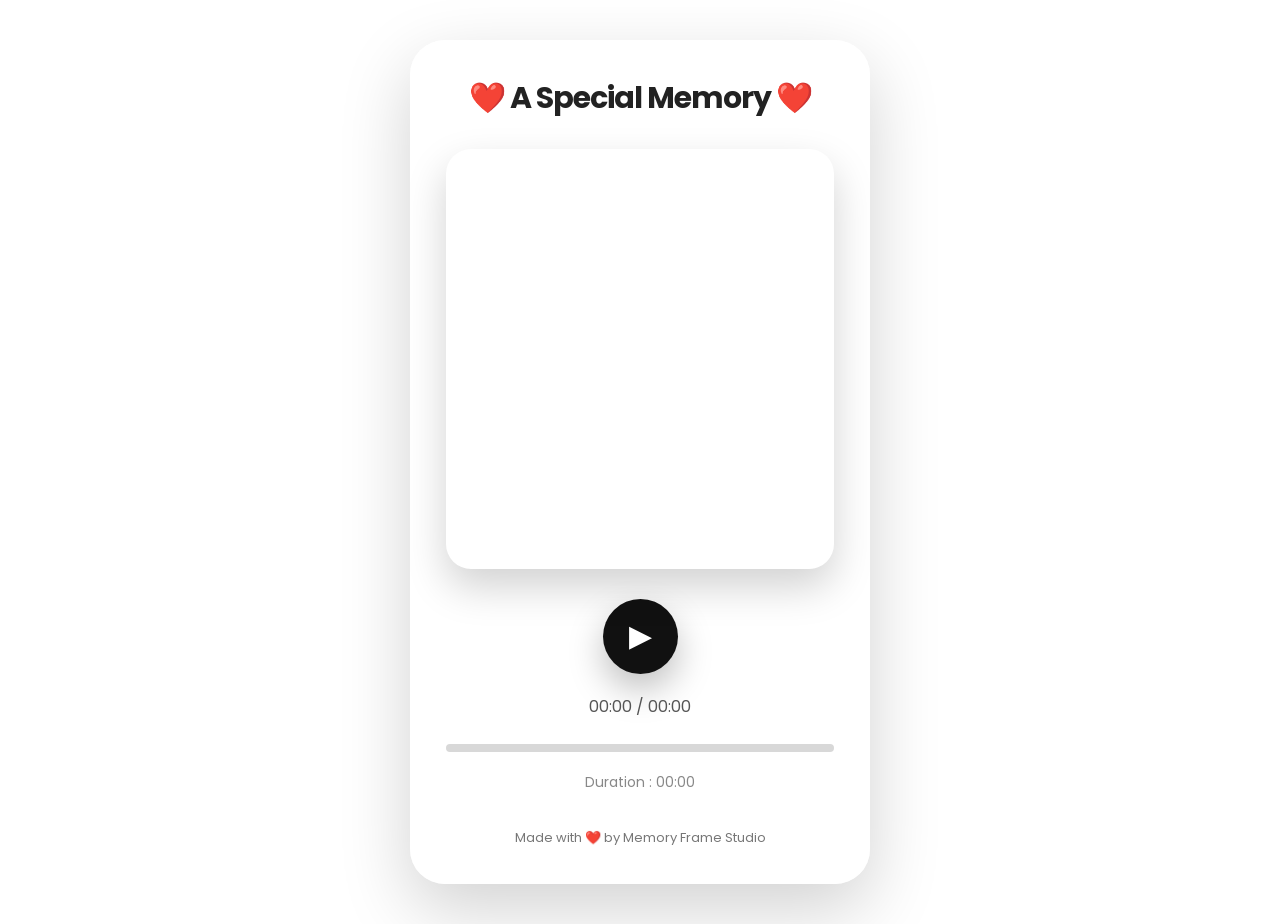
<file: index.html>
<!DOCTYPE html>
<html lang="en">
<head>

    <meta charset="UTF-8">
    <meta name="viewport" content="width=device-width, initial-scale=1.0">

    <title>Memory Gift</title>

    <link rel="stylesheet" href="style.css">

    <link href="https://fonts.googleapis.com/css2?family=Poppins:wght@300;400;500;600;700&display=swap" rel="stylesheet">

</head>

<body>

<div class="container">

    <div id="memoryCard" class="card">

        <h1>❤️ A Special Memory ❤️</h1>

        <div class="photo-wrapper">
            <img id="photo" class="photo" alt="Memory Photo" loading="lazy">
        </div>

        <h2 id="title"></h2>

        <p id="message" class="message"></p>

        <div class="player">

            <button id="playButton" class="play-btn">
                ▶
            </button>

            <div class="time">
                <span id="currentTime">00:00</span>
                /
                <span id="duration">00:00</span>
            </div>

        </div>

        <div class="progress-container">
            <div id="progress"></div>
        </div>

        <p class="duration">
            Duration : <span id="fullDuration">00:00</span>
        </p>

        <footer>
            Made with ❤️ by Memory Frame Studio
        </footer>

    </div>

    <!-- Clean Error Card for invalid Customer IDs -->
    <div id="errorCard" class="card" style="display: none;">

        <div class="error-icon">🔍</div>

        <h2>Memory Not Found</h2>

        <p class="message">This QR code may be invalid.</p>

        <footer>
            Made with ❤️ by Memory Frame Studio
        </footer>

    </div>

</div>

<audio id="voicePlayer" preload="metadata"></audio>

<script src="customers.js"></script>
<script src="storage.js"></script>
<script src="script.js"></script>

</body>
</html>
</file>
<file: style.css>
/* Google Font */
@import url('https://fonts.googleapis.com/css2?family=Poppins:wght@300;400;500;600;700;800&display=swap');

* {
    margin: 0;
    padding: 0;
    box-sizing: border-box;
    font-family: 'Poppins', sans-serif;
}

body {

    min-height: 100vh;

    display: flex;

    justify-content: center;

    align-items: center;

    padding: 40px;

    background:
        linear-gradient(rgba(255, 255, 255, .20),
            rgba(255, 255, 255, .20)),
        url("images/photo.jpeg");

    background-size: cover;
    background-position: center;
    background-repeat: no-repeat;

    overflow-x: hidden;

}

/* Blur Background */

body::before {

    content: "";

    position: fixed;

    inset: 0;

    backdrop-filter: blur(28px);

    -webkit-backdrop-filter: blur(28px);

    z-index: -1;

}

/* Container */

.container {

    width: 100%;

    max-width: 460px;

}

/* Glass Card */

.card {

    background: rgba(255, 255, 255, .70);

    backdrop-filter: blur(25px);

    -webkit-backdrop-filter: blur(25px);

    border: 1px solid rgba(255, 255, 255, .35);

    border-radius: 35px;

    padding: 35px;

    text-align: center;

    box-shadow:
        0 25px 70px rgba(0, 0, 0, .18);

    animation: fade 1s ease;

}

/* Heading */

h1 {

    font-size: 30px;

    font-weight: 700;

    color: #222;

    letter-spacing: -1px;

}

/* Photo Wrapper & Photo styling */
.photo-wrapper {
    position: relative;
    width: 100%;
    height: 420px;
    border-radius: 25px;
    margin: 28px 0;
    overflow: hidden;
    box-shadow: 0 18px 40px rgba(0, 0, 0, .18);
    background: rgba(255, 255, 255, 0.05);
}

.photo {
    width: 100%;
    height: 100%;
    object-fit: cover;
    transition: opacity 0.6s ease, transform 0.4s ease;
    opacity: 0;
}

.photo:hover {
    transform: scale(1.02);
}

/* Title */

h2 {

    font-size: 24px;

    color: #111;

    font-weight: 600;

    margin-bottom: 15px;

}

/* Message */

.message {

    color: #666;

    line-height: 1.8;

    font-size: 15px;

    margin-bottom: 30px;

}

/* Player */

.player {

    display: flex;

    flex-direction: column;

    align-items: center;

}

/* Circular Play Button */

.play-btn {

    width: 75px;

    height: 75px;

    border: none;

    border-radius: 50%;

    background: #111;

    color: #fff;

    font-size: 30px;

    display: flex;

    justify-content: center;

    align-items: center;

    cursor: pointer;

    transition: .3s ease;

    box-shadow: 0 15px 35px rgba(0, 0, 0, .25);

}

.play-btn:hover {

    transform: scale(1.08);

}

.play-btn:active {

    transform: scale(.95);

}

/* Time */

.time {

    margin-top: 20px;

    color: #555;

    font-size: 16px;

}

/* Progress Bar */

.progress-container {

    width: 100%;

    height: 8px;

    background: #d8d8d8;

    border-radius: 20px;

    margin-top: 25px;

    overflow: hidden;

}

#progress {

    width: 0%;

    height: 100%;

    background: #111;

    transition: .1s;

}

/* Duration */

.duration {

    margin-top: 20px;

    color: #888;

    font-size: 14px;

}

/* Footer */

footer {

    margin-top: 35px;

    color: #777;

    font-size: 13px;

}

/* Animation */

@keyframes fade {

    0% {

        opacity: 0;

        transform: translateY(40px) scale(.95);

    }

    100% {

        opacity: 1;

        transform: translateY(0) scale(1);

    }

}

/* Responsive */

@media(max-width:480px) {

    body {

        padding: 20px;

    }

    .card {

        padding: 25px;

    }

    .photo {

        height: 340px;

    }

    h1 {

        font-size: 24px;

    }

    h2 {

        font-size: 20px;

    }

    .player button {

        width: 80px;

        height: 80px;

        font-size: 28px;

    }

}

/* Error Layout Styling */
.error-icon {
    font-size: 64px;
    margin-bottom: 20px;
    display: inline-block;
    animation: float 3s ease-in-out infinite;
}

@keyframes float {

    0%,
    100% {
        transform: translateY(0);
    }

    50% {
        transform: translateY(-12px);
    }
}

/* Glassmorphic Shimmer Skeleton Loading */
.skeleton {
    background: linear-gradient(90deg, rgba(255, 255, 255, 0.05) 25%, rgba(255, 255, 255, 0.2) 50%, rgba(255, 255, 255, 0.05) 75%);
    background-size: 200% 100%;
    animation: shimmer 1.5s infinite;
    background-color: rgba(255, 255, 255, 0.08);
}

@keyframes shimmer {
    0% {
        background-position: -200% 0;
    }

    100% {
        background-position: 200% 0;
    }
}

/* Play Button Loading Spinner */
.play-btn.loading {
    color: transparent !important;
    position: relative;
    pointer-events: none;
}

.play-btn.loading::after {
    content: "";
    position: absolute;
    width: 24px;
    height: 24px;
    border: 3px solid rgba(255, 255, 255, 0.2);
    border-radius: 50%;
    border-top-color: #fff;
    animation: spin 1s linear infinite;
    left: 50%;
    top: 50%;
    margin-left: -12px;
    margin-top: -12px;
}

@keyframes spin {
    to {
        transform: rotate(360deg);
    }
}

/* Audio Error Text styling */
.audio-error-text {
    color: #ff4d4d;
    font-weight: 500;
}

/* Admin Dashboard Specific Styles */
.admin-card {
    max-width: 600px;
    margin: 20px auto;
    text-align: left;
    background: rgba(255, 255, 255, 0.70);
    backdrop-filter: blur(25px);
    -webkit-backdrop-filter: blur(25px);
    border: 1px solid rgba(255, 255, 255, 0.35);
    border-radius: 35px;
    padding: 35px;
    box-shadow: 0 25px 70px rgba(0, 0, 0, .18);
    animation: fade 1s ease;
}

.admin-header {
    text-align: center;
    margin-bottom: 30px;
}

.admin-header h1 {
    font-size: 28px;
    font-weight: 700;
    color: #222;
    margin-bottom: 5px;
}

.admin-header p {
    color: #666;
    font-size: 14px;
}

.form-group {
    margin-bottom: 22px;
}

.form-group label {
    display: block;
    font-weight: 500;
    margin-bottom: 8px;
    color: #222;
    font-size: 14px;
}

.form-control {
    width: 100%;
    padding: 12px 16px;
    border-radius: 12px;
    border: 1px solid rgba(0, 0, 0, 0.15);
    background: rgba(255, 255, 255, 0.5);
    font-size: 15px;
    color: #111;
    transition: all 0.3s ease;
}

.form-control:focus {
    outline: none;
    border-color: #111;
    background: rgba(255, 255, 255, 0.85);
    box-shadow: 0 0 0 3px rgba(0, 0, 0, 0.05);
}

textarea.form-control {
    resize: vertical;
    min-height: 90px;
}

/* Error/Validation styling */
.error-msg {
    color: #ff4d4d;
    font-size: 12px;
    margin-top: 5px;
    font-weight: 500;
    display: none;
}

.form-group.has-error .form-control {
    border-color: #ff4d4d;
    background: rgba(255, 77, 77, 0.05);
}

.form-group.has-error .error-msg {
    display: block;
}

/* Drag & Drop Upload Area */
.upload-row {
    display: flex;
    gap: 20px;
    margin-bottom: 25px;
}

.upload-col {
    flex: 1;
    min-width: 0;
}

.upload-area {
    border: 2px dashed rgba(0, 0, 0, 0.15);
    border-radius: 18px;
    padding: 24px 15px;
    text-align: center;
    background: rgba(255, 255, 255, 0.25);
    cursor: pointer;
    transition: all 0.3s cubic-bezier(0.25, 0.8, 0.25, 1);
    position: relative;
    overflow: hidden;
    display: flex;
    flex-direction: column;
    align-items: center;
    justify-content: center;
    height: 140px;
}

.upload-area:hover,
.upload-area.dragover {
    border-color: #111;
    background: rgba(255, 255, 255, 0.5);
}

.upload-area.has-file {
    border-style: solid;
    border-color: #4caf50;
    background: rgba(76, 175, 80, 0.05);
}

.upload-area .icon {
    font-size: 28px;
    margin-bottom: 6px;
    transition: transform 0.3s ease;
}

.upload-area:hover .icon {
    transform: translateY(-2px);
}

.upload-area p {
    font-size: 13px;
    color: #444;
    margin-bottom: 2px;
    font-weight: 500;
    max-width: 90%;
    overflow: hidden;
    text-overflow: ellipsis;
    white-space: nowrap;
}

.upload-area span {
    font-size: 11px;
    color: #888;
}

/* File selector element hidden */
.file-input {
    display: none;
}

/* Progress Area */
.progress-area {
    display: none;
    margin-bottom: 20px;
}

.progress-info {
    display: flex;
    justify-content: space-between;
    font-size: 13px;
    color: #444;
    margin-bottom: 6px;
    font-weight: 500;
}

.progress-bar-container {
    width: 100%;
    height: 8px;
    background: rgba(0, 0, 0, 0.08);
    border-radius: 10px;
    overflow: hidden;
}

.progress-bar {
    width: 0%;
    height: 100%;
    background: #111;
    transition: width 0.3s ease;
}

/* Buttons group */
.btn-group {
    display: flex;
    gap: 12px;
    margin-top: 30px;
    flex-wrap: wrap;
}

.btn-primary {
    flex: 1;
    min-width: 140px;
    background: #111;
    color: #fff;
    border: none;
    padding: 13px 24px;
    border-radius: 12px;
    font-size: 14px;
    font-weight: 600;
    cursor: pointer;
    transition: all 0.3s cubic-bezier(0.25, 0.8, 0.25, 1);
    text-align: center;
    box-shadow: 0 8px 20px rgba(0, 0, 0, 0.12);
}

.btn-primary:hover {
    background: #222;
    transform: translateY(-2px);
    box-shadow: 0 12px 24px rgba(0, 0, 0, 0.18);
}

.btn-primary:active {
    transform: translateY(0);
}

.btn-primary:disabled {
    background: #888;
    cursor: not-allowed;
    transform: none;
    box-shadow: none;
}

.btn-secondary {
    background: rgba(255, 255, 255, 0.8);
    color: #111;
    border: 1px solid rgba(0, 0, 0, 0.15);
    padding: 13px 24px;
    border-radius: 12px;
    font-size: 14px;
    font-weight: 600;
    cursor: pointer;
    transition: all 0.3s cubic-bezier(0.25, 0.8, 0.25, 1);
    text-align: center;
}

.btn-secondary:hover {
    background: rgba(255, 255, 255, 1);
    transform: translateY(-2px);
}

.btn-secondary:active {
    transform: translateY(0);
}

/* Success View */
.success-view {
    text-align: center;
    display: none;
}

.success-badge {
    font-size: 58px;
    margin-bottom: 12px;
    display: inline-block;
    animation: bounceIn 0.6s cubic-bezier(0.175, 0.885, 0.32, 1.275) both;
}

@keyframes bounceIn {
    0% {
        transform: scale(0.3);
        opacity: 0;
    }

    50% {
        transform: scale(1.05);
        opacity: 0.8;
    }

    70% {
        transform: scale(0.9);
        opacity: 0.9;
    }

    100% {
        transform: scale(1);
        opacity: 1;
    }
}

.success-title {
    font-size: 24px;
    font-weight: 700;
    color: #2e7d32;
    margin-bottom: 20px;
}

.url-box {
    background: rgba(255, 255, 255, 0.5);
    border: 1px solid rgba(0, 0, 0, 0.1);
    border-radius: 12px;
    padding: 12px;
    font-family: monospace;
    font-size: 13px;
    color: #333;
    display: flex;
    justify-content: space-between;
    align-items: center;
    margin-bottom: 25px;
    word-break: break-all;
    text-align: left;
}

.url-text {
    flex: 1;
    margin-right: 10px;
    overflow: hidden;
    text-overflow: ellipsis;
    white-space: nowrap;
}

.copy-icon-btn {
    background: none;
    border: none;
    cursor: pointer;
    font-size: 16px;
    padding: 4px;
    color: #555;
    transition: color 0.2s;
}

.copy-icon-btn:hover {
    color: #111;
}

.qr-container {
    margin: 0 auto 25px auto;
    padding: 16px;
    background: #fff;
    border-radius: 24px;
    width: 232px;
    height: 232px;
    box-shadow: 0 15px 40px rgba(0, 0, 0, 0.1);
    display: flex;
    justify-content: center;
    align-items: center;
    border: 1px solid rgba(0, 0, 0, 0.05);
}

.qr-container img {
    max-width: 100%;
    max-height: 100%;
    border-radius: 12px;
}

/* General Layout responsiveness */
@media(max-width: 480px) {
    .admin-card {
        padding: 20px;
    }

    .upload-row {
        flex-direction: column;
        gap: 15px;
    }

    .btn-group {
        flex-direction: column;
    }

    .btn-primary,
    .btn-secondary {
        width: 100%;
    }
}
</file>
